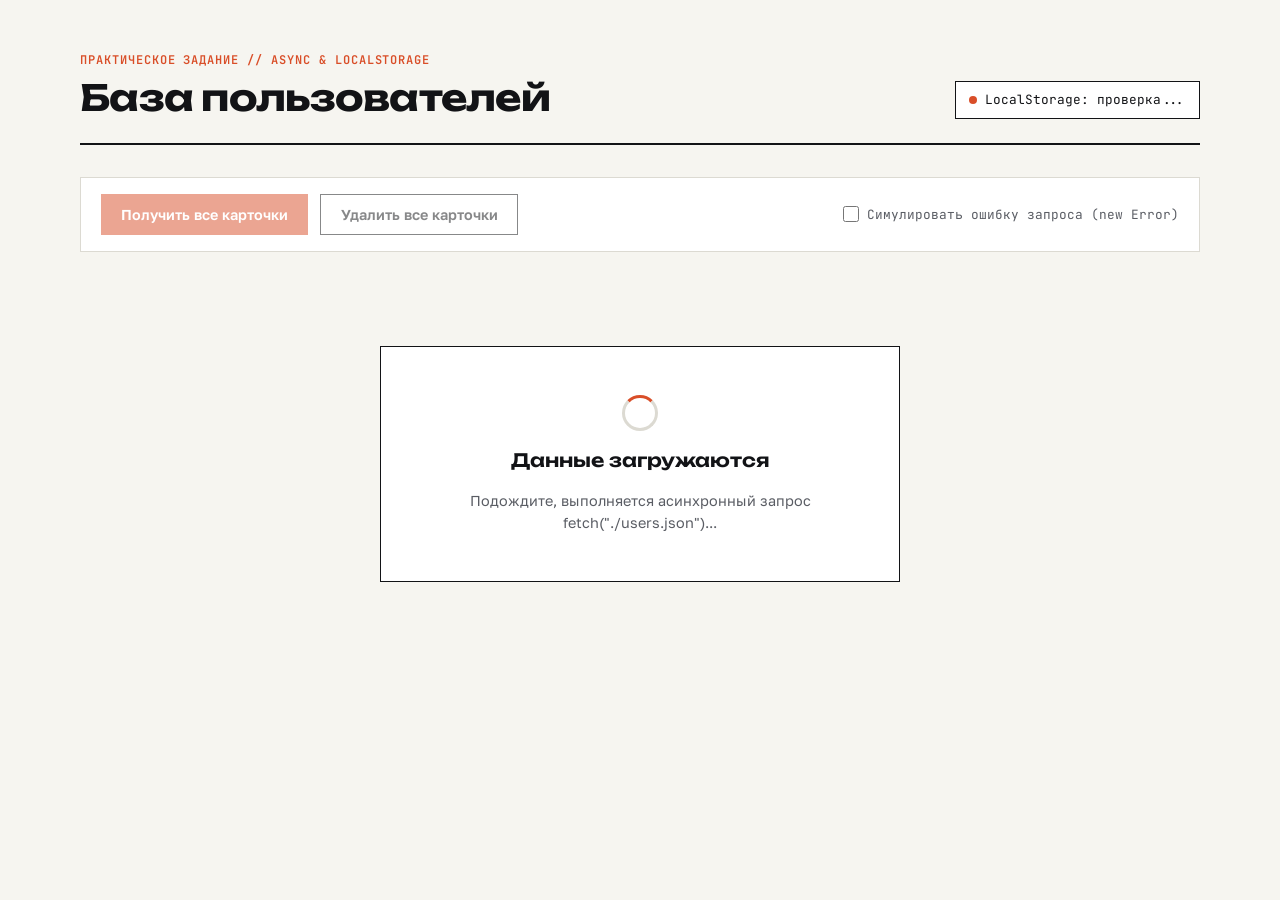
<file: async/async.html>
<!DOCTYPE html>
<html lang="ru">
<head>
   <meta charset="UTF-8">
  <meta name="viewport" content="width=device-width, initial-scale=1.0">
  <title>Асинхронность, JSON и LocalStorage — Управление пользователями</title>
  <link rel="stylesheet" href="async.css">
  <link rel="preconnect" href="https://fonts.googleapis.com">
  <link rel="preconnect" href="https://fonts.gstatic.com" crossorigin>
  <link href="https://fonts.googleapis.com/css2?family=Golos+Text:wght@400;500;600;700&family=JetBrains+Mono:wght@400;500;600&family=Unbounded:wght@500;700&display=swap" rel="stylesheet">
</head>
<body>
  <div class="app-shell">
    <header class="header-bar">
      <div class="header-title-group">
        <span class="eyebrow">Практическое задание // Async &amp; LocalStorage</span>
        <h1>База пользователей</h1>
      </div>
      <div class="storage-badge" id="storageBadge">
        <span class="storage-dot" id="storageDot"></span>
        <span id="storageStatusText">LocalStorage: проверка...</span>
      </div>
    </header>

    <section class="controls-toolbar">
      <div class="btn-group">
        <button type="button" class="btn-primary" id="btnFetchAll">Получить все карточки</button>
        <button type="button" class="btn-danger" id="btnDeleteAll">Удалить все карточки</button>
      </div>
      <label class="error-toggle-label" title="Включите, чтобы протестировать выброс new Error при загрузке">
        <input type="checkbox" id="simulateErrorCheckbox">
        <span>Симулировать ошибку запроса (new Error)</span>
      </label>
    </section>

    <div class="info-banner" id="infoBanner" role="status">
      <span id="infoBannerText"></span>
    </div>

    <main class="center-stage" id="centerStage">
      <div class="status-box" id="statusBox">
        <div class="spinner" id="loadingSpinner"></div>
        <p class="status-title" id="statusText">Данные загружаются</p>
        <p class="status-sub" id="statusSubText">Выполняется асинхронный запрос fetch к users.json...</p>
      </div>

      <div class="cards-grid" id="cardsContainer"></div>
    </main>
  </div>

  <script src="./async.js"></script>
</body>
</html>
</file>
<file: async/async.css>
* {
  box-sizing: border-box;
  margin: 0;
  padding: 0;
}

body {
  font-family: 'Golos Text', sans-serif;
  background-color: #F6F5F0;
  color: #121316;
  min-height: 100vh;
  display: flex;
  flex-direction: column;
  align-items: center;
  padding: clamp(1.5rem, 4vw, 3.5rem) clamp(1rem, 3vw, 2.5rem);
  line-height: 1.5;
}

.app-shell {
  width: 100%;
  max-width: 1120px;
  display: flex;
  flex-direction: column;
  gap: 2rem;
}

.header-bar {
  display: flex;
  flex-wrap: wrap;
  justify-content: space-between;
  align-items: flex-end;
  gap: 1.5rem;
  padding-bottom: 1.5rem;
  border-bottom: 2px solid #121316;
}

.header-title-group {
  display: flex;
  flex-direction: column;
  gap: 0.5rem;
}

.eyebrow {
  font-family: 'JetBrains Mono', monospace;
  font-size: 0.75rem;
  text-transform: uppercase;
  letter-spacing: 0.08em;
  color: #D94E28;
  font-weight: 600;
}

h1 {
  font-family: 'Unbounded', sans-serif;
  font-size: clamp(1.5rem, 3vw, 2.25rem);
  font-weight: 700;
  letter-spacing: -0.02em;
  line-height: 1.15;
}

.storage-badge {
  font-family: 'JetBrains Mono', monospace;
  font-size: 0.8rem;
  padding: 0.5rem 0.85rem;
  background: #FFFFFF;
  border: 1px solid #121316;
  display: inline-flex;
  align-items: center;
  gap: 0.5rem;
}

.storage-dot {
  width: 8px;
  height: 8px;
  border-radius: 50%;
  background-color: #D94E28;
}

.storage-dot.synced {
  background-color: #2E7D32;
}

.controls-toolbar {
  display: flex;
  flex-wrap: wrap;
  gap: 0.75rem;
  align-items: center;
  justify-content: space-between;
  background: #FFFFFF;
  padding: 1rem 1.25rem;
  border: 1px solid #DCDAD2;
}

.btn-group {
  display: flex;
  flex-wrap: wrap;
  gap: 0.75rem;
}

button {
  font-family: 'Golos Text', sans-serif;
  font-size: 0.9rem;
  font-weight: 600;
  padding: 0.7rem 1.2rem;
  border: 1px solid #121316;
  background: #FFFFFF;
  color: #121316;
  cursor: pointer;
  transition: all 0.18s ease;
  display: inline-flex;
  align-items: center;
  gap: 0.5rem;
}

button:hover:not(:disabled) {
  background: #121316;
  color: #FFFFFF;
  transform: translateY(-1px);
}

button:disabled {
  opacity: 0.5;
  cursor: not-allowed;
}

.btn-primary {
  background: #D94E28;
  color: #FFFFFF;
  border-color: #D94E28;
}

.btn-primary:hover:not(:disabled) {
  background: #B83D1B;
  border-color: #B83D1B;
}

.btn-danger:hover:not(:disabled) {
  background: #9E2A2B;
  border-color: #9E2A2B;
  color: #FFFFFF;
}

.error-toggle-label {
  font-family: 'JetBrains Mono', monospace;
  font-size: 0.8rem;
  display: inline-flex;
  align-items: center;
  gap: 0.5rem;
  cursor: pointer;
  user-select: none;
  color: #5A5D64;
}

.error-toggle-label input {
  accent-color: #D94E28;
  width: 16px;
  height: 16px;
  cursor: pointer;
}

.info-banner {
  padding: 0.9rem 1.25rem;
  border-left: 4px solid #1D4E89;
  background: #EBF3FA;
  color: #1D4E89;
  font-size: 0.92rem;
  font-weight: 500;
  display: none;
  align-items: center;
  justify-content: space-between;
  gap: 1rem;
}

.info-banner.visible {
  display: flex;
}

.center-stage {
  min-height: 360px;
  display: flex;
  flex-direction: column;
  align-items: center;
  justify-content: center;
  width: 100%;
}

.status-box {
  text-align: center;
  padding: 3rem 2rem;
  max-width: 520px;
  width: 100%;
  background: #FFFFFF;
  border: 1px solid #121316;
  display: none;
  flex-direction: column;
  align-items: center;
  gap: 1rem;
}

.status-box.visible {
  display: flex;
}

.status-box.error-state {
  background: #FDECEB;
  border-color: #9E2A2B;
  color: #9E2A2B;
}

.spinner {
  width: 36px;
  height: 36px;
  border: 3px solid #DCDAD2;
  border-top-color: #D94E28;
  border-radius: 50%;
  animation: spin 0.8s linear infinite;
}

@keyframes spin {
  to {
    transform: rotate(360deg);
  }
}

.status-title {
  font-family: 'Unbounded', sans-serif;
  font-size: 1.15rem;
  font-weight: 600;
}

.status-sub {
  font-size: 0.9rem;
  color: #5A5D64;
}

.cards-grid {
  width: 100%;
  display: grid;
  grid-template-columns: repeat(auto-fill, minmax(310px, 1fr));
  gap: 1.25rem;
  justify-content: center;
}

.user-card {
  background: #FFFFFF;
  border: 1px solid #121316;
  padding: 1.5rem;
  display: flex;
  flex-direction: column;
  justify-content: space-between;
  gap: 1.25rem;
  transition: transform 0.18s ease, box-shadow 0.18s ease;
}

.user-card:hover {
  transform: translateY(-2px);
  box-shadow: 4px 4px 0px #121316;
}

.card-top {
  display: flex;
  justify-content: space-between;
  align-items: flex-start;
  gap: 0.75rem;
  border-bottom: 1px solid #DCDAD2;
  padding-bottom: 1rem;
}

.user-name {
  font-family: 'Unbounded', sans-serif;
  font-size: 1.1rem;
  font-weight: 700;
  line-height: 1.3;
}

.user-role {
  font-size: 0.85rem;
  color: #D94E28;
  font-weight: 600;
  margin-top: 0.25rem;
}

.user-id-badge {
  font-family: 'JetBrains Mono', monospace;
  font-size: 0.75rem;
  padding: 0.25rem 0.55rem;
  background: #F6F5F0;
  border: 1px solid #DCDAD2;
  font-weight: 600;
}

.card-details {
  display: flex;
  flex-direction: column;
  gap: 0.5rem;
  font-size: 0.9rem;
}

.detail-row {
  display: flex;
  justify-content: space-between;
  gap: 0.5rem;
}

.detail-label {
  font-family: 'JetBrains Mono', monospace;
  font-size: 0.78rem;
  color: #5A5D64;
  text-transform: uppercase;
}

.detail-value {
  font-weight: 500;
  text-align: right;
  word-break: break-all;
}

.card-actions {
  padding-top: 0.75rem;
  border-top: 1px solid #DCDAD2;
  display: flex;
  justify-content: flex-end;
}

.btn-delete-card {
  width: 100%;
  justify-content: center;
  font-size: 0.85rem;
  padding: 0.55rem 1rem;
}
</file>
